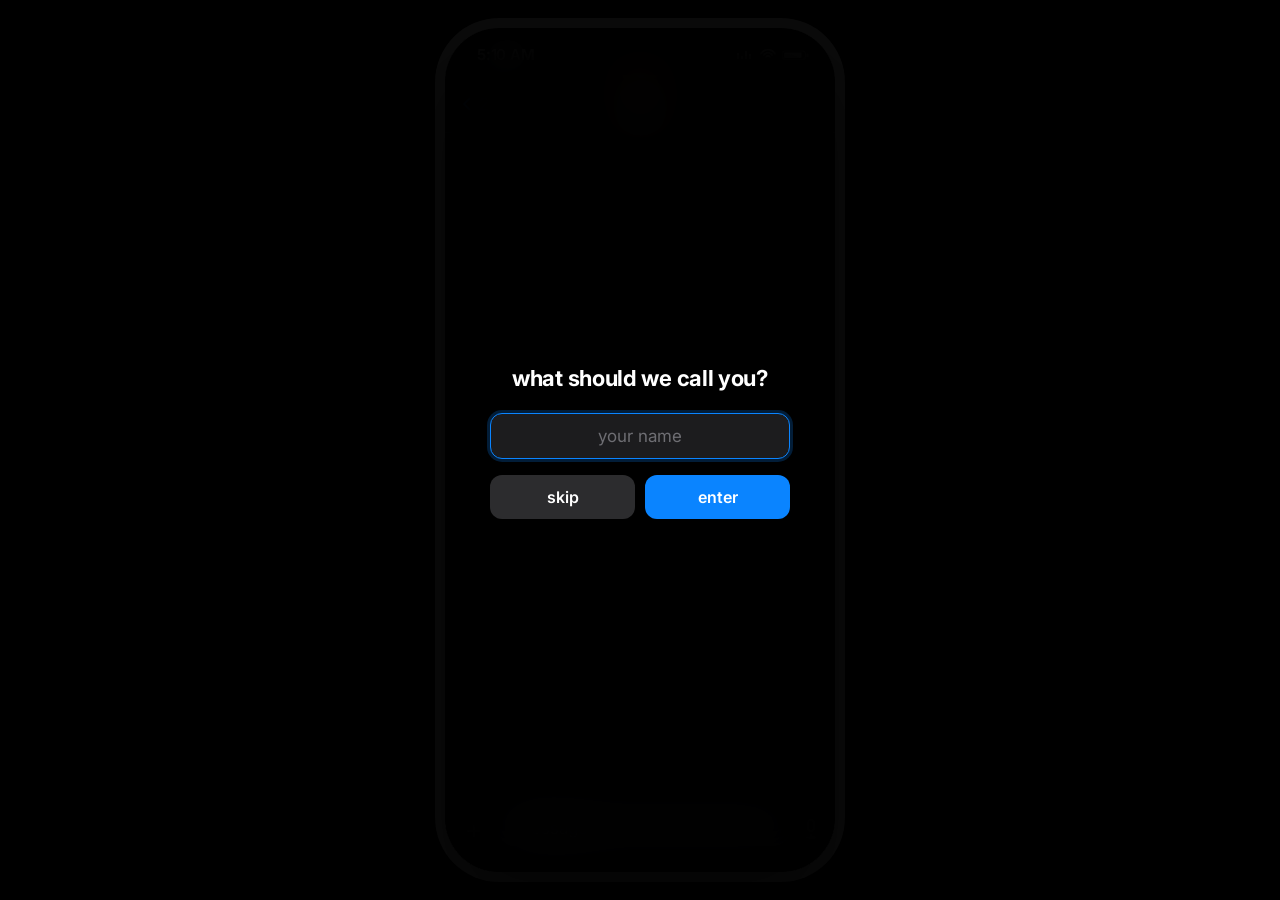
<file: index.html>
<!DOCTYPE html>
<html lang="en">

<head>
    <meta charset="UTF-8">
    <meta name="viewport" content="width=device-width, initial-scale=1, viewport-fit=cover, user-scalable=no">
    <title>crust af — 2am pizza confessional</title>
    <!-- Load the existing styles for the menu page -->
    <link rel="stylesheet" href="style.css">
    <style>
        /* iMessage Specific Styles */
        #imessage-ui {
            display: flex;
            align-items: center;
            justify-content: center;
            position: absolute;
            inset: 0;
            background: #000;
            z-index: 9999;
        }

        .phone {
            width: 390px;
            height: 844px;
            background: #000;
            border-radius: 54px;
            overflow: hidden;
            display: flex;
            flex-direction: column;
            position: relative;
            box-shadow: 0 40px 80px rgba(0, 0, 0, .6), 0 0 0 1px rgba(255, 255, 255, .08) inset, 0 0 0 10px #0b0b0b;
        }

        @media(max-width:440px) {
            .phone {
                width: 100vw;
                height: 100dvh;
                border-radius: 0;
                box-shadow: none
            }
        }

        .phone::before {
            content: "";
            position: absolute;
            inset: 0;
            pointer-events: none;
            z-index: 2;
            opacity: .035;
            mix-blend-mode: screen;
            background-image: url("data:image/svg+xml,%3Csvg viewBox='0 0 256 256' xmlns='http://www.w3.org/2000/svg'%3E%3Cfilter id='n'%3E%3CfeTurbulence type='fractalNoise' baseFrequency='0.9' numOctaves='4' stitchTiles='stitch'/%3E%3C/filter%3E%3Crect width='100%25' height='100%25' filter='url(%23n)'/%3E%3C/svg%3E");
        }

        .status {
            height: 47px;
            min-height: 47px;
            display: flex;
            align-items: center;
            justify-content: space-between;
            padding: 6px 26px 0 32px;
            font-size: 15px;
            font-weight: 600;
            letter-spacing: -.2px;
            background: #000;
            position: relative;
            z-index: 30;
        }

        .status-right {
            display: flex;
            align-items: center;
            gap: 6px
        }

        .status-right svg {
            display: block
        }

        .nav-bar {
            height: 58px;
            min-height: 58px;
            display: grid;
            grid-template-columns: 72px 1fr 72px;
            align-items: center;
            padding: 0 12px;
            background: rgba(0, 0, 0, .85);
            backdrop-filter: blur(20px) saturate(180%);
            -webkit-backdrop-filter: blur(20px) saturate(180%);
            border-bottom: .5px solid rgba(255, 255, 255, .1);
            position: relative;
            z-index: 20;
        }

        .nav-left {
            color: #0a84ff;
            font-size: 17px;
            display: flex;
            align-items: center;
            gap: 2px;
            font-weight: 400
        }

        .nav-left svg {
            width: 20px;
            height: 20px;
            stroke: currentColor;
            stroke-width: 2.3;
            fill: none
        }

        .nav-center {
            display: flex;
            flex-direction: column;
            align-items: center;
            justify-content: center;
            position: relative
        }

        .avatar {
            width: 36px;
            height: 36px;
            border-radius: 50%;
            background: linear-gradient(135deg, #ff9f0a 0%, #ff375f 100%);
            display: grid;
            place-items: center;
            font-weight: 600;
            font-size: 18px;
            color: #fff;
            position: absolute;
            top: -27px;
            left: 50%;
            transform: translateX(-50%);
            box-shadow: 0 0 0 1.5px #000;
        }

        .titles {
            margin-top: 22px;
            text-align: center
        }

        .title {
            font-size: 13px;
            font-weight: 600;
            line-height: 1;
            letter-spacing: .1px
        }

        .subtitle {
            font-size: 11px;
            color: #8e8e93;
            line-height: 1;
            margin-top: 2px
        }

        .chat {
            flex: 1;
            overflow-y: auto;
            overflow-x: hidden;
            padding: 14px 14px 18px;
            display: flex;
            flex-direction: column;
            gap: 2px;
            background: #000;
            position: relative;
            z-index: 1;
            scroll-behavior: smooth;
        }

        .chat::-webkit-scrollbar {
            display: none
        }

        .chat-row {
            display: flex;
            margin: 1px 0;
            animation: in .32s cubic-bezier(.2, .8, .2, 1) both
        }

        @keyframes in {
            from {
                opacity: 0;
                transform: translateY(8px)
            }

            to {
                opacity: 1;
                transform: translateY(0)
            }
        }

        .chat-row.left {
            justify-content: flex-start
        }

        .chat-row.right {
            justify-content: flex-end
        }

        .bubble-wrap {
            display: flex;
            flex-direction: column;
            max-width: 76%
        }

        .chat-row.right .bubble-wrap {
            align-items: flex-end
        }

        .bubble {
            position: relative;
            padding: 9px 13px;
            font-size: 17px;
            line-height: 1.32;
            letter-spacing: -.24px;
            word-wrap: break-word;
        }

        .bubble.left {
            background: #1c1c1e;
            color: #fff;
            border-radius: 18px;
            border-bottom-left-radius: 4px;
            margin-left: 6px;
        }

        .bubble.right {
            background: #0a84ff;
            color: #fff;
            border-radius: 18px;
            border-bottom-right-radius: 4px;
            margin-right: 6px;
        }

        .bubble.left::before {
            content: "";
            position: absolute;
            left: -6px;
            bottom: 0;
            width: 12px;
            height: 12px;
            background: #000;
        }

        .bubble.left::after {
            content: "";
            position: absolute;
            left: -7px;
            bottom: 0;
            width: 9px;
            height: 9px;
            background: #1c1c1e;
            border-bottom-right-radius: 8px;
        }

        .bubble.right::before {
            content: "";
            position: absolute;
            right: -6px;
            bottom: 0;
            width: 12px;
            height: 12px;
            background: #000;
        }

        .bubble.right::after {
            content: "";
            position: absolute;
            right: -7px;
            bottom: 0;
            width: 9px;
            height: 9px;
            background: #0a84ff;
            border-bottom-left-radius: 8px;
        }

        .time {
            font-size: 11px;
            color: #7a7a80;
            margin: 4px 8px 8px
        }

        .chat-row.right .time {
            margin-right: 10px
        }

        .delivered {
            font-size: 11px;
            color: #8e8e93;
            margin: 2px 10px 6px;
            height: 14px;
            transition: opacity .2s
        }

        .typing-bubble {
            display: flex;
            gap: 4px;
            padding: 12px 14px;
            align-items: center
        }

        .typing-bubble span {
            width: 6px;
            height: 6px;
            border-radius: 50%;
            background: rgba(255, 255, 255, .7);
            animation: bob 1.2s infinite
        }

        .typing-bubble span:nth-child(2) {
            animation-delay: .15s
        }

        .typing-bubble span:nth-child(3) {
            animation-delay: .3s
        }

        @keyframes bob {

            0%,
            60%,
            100% {
                transform: translateY(0);
                opacity: .55
            }

            30% {
                transform: translateY(-4px);
                opacity: 1
            }
        }

        .bubble.image {
            padding: 3px;
            background: #1c1c1e;
            overflow: hidden;
            max-width: 260px
        }

        .bubble.image img {
            display: block;
            width: 100%;
            height: auto;
            border-radius: 15px;
            max-width: 254px
        }

        .msg-sticker {
            margin: 10px 0 8px 10px;
            padding: 8px 12px;
            border: 2px solid #ff3b30;
            color: #ff3b30;
            font-weight: 800;
            font-size: 13.5px;
            line-height: 1.05;
            letter-spacing: .2px;
            transform: rotate(-7deg);
            background: rgba(0, 0, 0, .55);
            backdrop-filter: blur(2px);
            border-radius: 8px;
            text-align: center;
            box-shadow: 0 2px 10px rgba(255, 59, 48, .12);
            animation: pop .4s cubic-bezier(.2, 1.5, .4, 1) both;
        }

        .app-bubble {
            padding: 6px;
            background: #1c1c1e;
            max-width: 300px;
            cursor: pointer;
            border-radius: 18px;
        }

        .app-bubble:hover {
            background: #2c2c2e;
        }

        .app-card {
            display: flex;
            gap: 10px;
            align-items: center;
            padding: 4px
        }

        .app-thumb {
            width: 54px;
            height: 54px;
            border-radius: 11px;
            object-fit: cover;
            background: #111;
            flex-shrink: 0
        }

        .app-meta {
            min-width: 0
        }

        .app-title {
            font-size: 14.5px;
            font-weight: 600;
            letter-spacing: -.1px;
            white-space: nowrap;
            overflow: hidden;
            text-overflow: ellipsis
        }

        .app-sub {
            font-size: 12px;
            color: #98989f;
            margin-top: 2px;
            white-space: nowrap;
            overflow: hidden;
            text-overflow: ellipsis
        }

        .composer {
            height: 76px;
            min-height: 76px;
            padding: 8px 12px 22px;
            display: flex;
            align-items: center;
            gap: 8px;
            background: #000;
            border-top: .5px solid rgba(255, 255, 255, .08);
            position: relative;
            z-index: 10;
        }

        .plus {
            width: 32px;
            height: 32px;
            display: grid;
            place-items: center;
            color: #7c7c80;
            font-size: 28px;
            font-weight: 300
        }

        .fake-input {
            flex: 1;
            height: 36px;
            background: #1c1c1e;
            border-radius: 18px;
            display: flex;
            align-items: center;
            padding: 0 14px;
            color: #6f6f75;
            font-size: 17px;
            border: 1px solid rgba(255, 255, 255, .06);
        }

        .mic {
            width: 24px;
            height: 24px;
            opacity: .65
        }

        .gate {
            position: absolute;
            inset: 0;
            z-index: 200;
            background: rgba(0, 0, 0, .92);
            backdrop-filter: blur(24px);
            -webkit-backdrop-filter: blur(24px);
            display: flex;
            align-items: center;
            justify-content: center;
            padding: 24px;
            transition: opacity .28s;
        }

        .gate-inner {
            width: 100%;
            max-width: 300px;
            text-align: center;
            transform: translateY(-8px)
        }

        .gate-title {
            font-size: 22px;
            font-weight: 700;
            letter-spacing: -.3px;
            margin-bottom: 22px
        }

        #nameInput {
            width: 100%;
            height: 46px;
            background: #1c1c1e;
            border: 1px solid rgba(255, 255, 255, .12);
            border-radius: 12px;
            color: #fff;
            font-size: 17px;
            text-align: center;
            outline: none;
            padding: 0 14px;
            margin-bottom: 16px;
            font-family: inherit;
        }

        #nameInput::placeholder {
            color: #6e6e73
        }

        #nameInput:focus {
            border-color: #0a84ff;
            box-shadow: 0 0 0 3px rgba(10, 132, 255, .22)
        }

        .gate-actions {
            display: flex;
            gap: 10px
        }

        .gate-actions button {
            flex: 1;
            height: 44px;
            border-radius: 12px;
            border: none;
            font-size: 16px;
            font-weight: 600;
            font-family: inherit;
            cursor: pointer;
            transition: transform .08s;
        }

        .gate-actions button:active {
            transform: scale(.97)
        }

        .ghost {
            background: #2c2c2e;
            color: #fff
        }

        .primary {
            background: #0a84ff;
            color: #fff
        }

        /* Hidden state for menu UI */
        #menu-ui {
            display: none;
            width: 100vw;
            height: 100dvh;
            position: absolute;
            inset: 0;
            z-index: 1000;
        }
    </style>
</head>

<body>

    <!-- iMessage Hero UI -->
    <div id="imessage-ui">
        <div class="phone">
            <div class="gate" id="gate">
                <div class="gate-inner">
                    <div class="gate-title">what should we call you?</div>
                    <input id="nameInput" placeholder="your name" maxlength="16" autocomplete="off" autocapitalize="off"
                        spellcheck="false">
                    <div class="gate-actions">
                        <button class="ghost" id="skipBtn">skip</button>
                        <button class="primary" id="enterBtn">enter</button>
                    </div>
                </div>
            </div>

            <div class="status">
                <div id="statusTime">9:41</div>
                <div class="status-right">
                    <svg width="18" height="12" viewBox="0 0 18 12">
                        <path fill="white" d="M1 10h2V4H1v6Zm4 0h2V7H5v3Zm4 0h2V2H9v8Zm4 0h2V5h-2v5Z" />
                    </svg>
                    <svg width="16" height="12" viewBox="0 0 16 12">
                        <path fill="white"
                            d="M8 0C4.7 0 1.8 1.6.3 4.1c-.2.4 0 .9.4 1.1.4.2.9 0 1.1-.4C3 2.7 5.4 1.4 8 1.4s5 1.3 6.2 3.4c.2.4.7.6 1.1.4.4-.2.6-.7.4-1.1C14.2 1.6 11.3 0 8 0Zm0 3c-2 0-3.8 1-4.9 2.6-.2.4-.1.9.3 1.1.4.2.9.1 1.1-.3C5.3 5.2 6.6 4.4 8 4.4s2.7.8 3.5 2c.2.4.7.5 1.1.3.4-.2.5-.7.3-1.1C11.8 4 10 3 8 3Zm0 3c-1 0-1.9.5-2.4 1.3-.3.4-.2.9.2 1.1.4.3.9.2 1.1-.2.2-.3.6-.5 1.1-.5s.9.2 1.1.5c.2.4.7.5 1.1.2.4-.2.5-.7.2-1.1C9.9 6.5 9 6 8 6Z" />
                    </svg>
                    <svg width="27" height="12" viewBox="0 0 27 12">
                        <rect x="0.5" y="2" width="23" height="8.5" rx="2.8" stroke="white" stroke-opacity=".35"
                            fill="none" />
                        <rect x="2" y="3.5" width="17.5" height="5.5" rx="1.3" fill="white" />
                        <rect x="24.5" y="4.5" width="2" height="3.5" rx="1" fill="white" fill-opacity=".35" />
                    </svg>
                </div>
            </div>

            <div class="nav-bar">
                <div class="nav-left">
                    <svg viewBox="0 0 24 24">
                        <path d="M15.5 19l-7-7 7-7" />
                    </svg>
                    <span>2</span>
                </div>
                <div class="nav-center">
                    <div class="avatar">c</div>
                    <div class="titles">
                        <div class="title">crust af</div>
                        <div class="subtitle">iMessage</div>
                    </div>
                </div>
            </div>

            <div class="chat" id="chat"></div>

            <div class="composer">
                <div class="plus">+</div>
                <div class="fake-input">iMessage</div>
                <svg class="mic" viewBox="0 0 24 24" fill="none" stroke="#7d7d81" stroke-width="1.8"
                    stroke-linecap="round">
                    <path d="M12 18.5v3M8 21.5h8M12 15a3 3 0 0 0 3-3V7a3 3 0 1 0-6 0v5a3 3 0 0 0 3 3z" />
                </svg>
            </div>
        </div>
    </div>

    <!-- Menu App UI -->
    <div id="menu-ui">
        <div class="app" id="app">
            <section id="hero">
                <div class="marquee-container">
                    <div class="marquee-content">
                        SOLD OUT SOON • DON'T THINK JUST ORDER • KITCHEN CLOSES AT 4AM • BAD DECISIONS TASTE BETTER •
                        SOLD OUT SOON • DON'T THINK JUST ORDER • KITCHEN CLOSES AT 4AM • BAD DECISIONS TASTE BETTER •
                    </div>
                </div>
                <div class="hero-bg">
                    <img src="pizza-cheesy-chaos.jpg" alt="cheese pull">
                    <div class="hero-gradient"></div>
                    <div class="grain"></div>
                </div>
                <div class="hero-content">
                    <div class="logo">CRUSTY AF</div>
                    <div class="headline">
                        <div>fuck healthy.</div>
                        <div>fuck presentation.</div>
                        <div>just eat.</div>
                    </div>
                    <div class="sub">2am pizza for thane. no menu, just confessions.</div>
                    <button class="cta" id="cta">confess why you're here</button>
                    <div class="live"><span class="dot"></span><span>● <span id="live-count">47</span> people confessing
                            right now</span></div>

                    <div class="sticker" id="sticker1">NO<br>REFUNDS</div>
                    <div class="sticker" id="sticker2">OPEN<br>LATE</div>
                </div>
                <div class="scroll" id="scrollHint">↓</div>
                <div class="fomo-ticker" id="fomoTicker"></div>
            </section>

            <section id="confessional" aria-hidden="true">
                <div class="conf-header">
                    <button class="back" id="backBtn" aria-label="Back">←</button>
                    <div class="conf-logo">CRUSTY AF</div>
                    <div class="conf-meta">
                        <div id="clock">2:37 AM</div>
                        <button class="cart-btn" id="cartBtn">🍕 <span id="cart-count">0</span></button>
                    </div>
                </div>
                <div class="conf-body">
                    <div class="conf-inner">
                        <!-- STEP 1 -->
                        <div class="step" id="step1">
                            <div class="step-label">STEP 1 — CONFESS</div>
                            <h2 class="step-title">why the fuck are you up?</h2>
                            <p class="step-sub">No judgment. We cook based on your damage, not a menu.</p>
                            <div class="confession-grid" id="confessGrid">
                                <button class="confess-btn" data-confess="high">high af 😶‍🌫️<span>munchies level:
                                        critical</span></button>
                                <button class="confess-btn" data-confess="heartbroken">broke up / heartbroken
                                    🥀<span>needs cheese therapy</span></button>
                                <button class="confess-btn" data-confess="drunk">drunk munchies 🥴<span>spicy + greasy =
                                        perfect</span></button>
                                <button class="confess-btn" data-confess="work">fucked up day at work ☠️<span>revenge
                                        eating</span></button>
                                <button class="confess-btn" data-confess="sleep">can't sleep 👁️<span>3am
                                        doomscroll</span></button>
                                <button class="confess-btn" data-confess="gym">starving after gym 🥩<span>protein? nah,
                                        pizza</span></button>
                                <button class="confess-btn" data-confess="studying">studying till 2am ☕<span>brain
                                        fuel</span></button>
                                <button class="confess-btn" data-confess="bored">just bored 🫠<span>thane is dead
                                        rn</span></button>
                            </div>
                        </div>

                        <!-- STEP 2 -->
                        <div class="step" id="step2" style="display:none; opacity:0; transform:translateY(20px);">
                            <div class="step-label">STEP 2 — WE HEARD YOU</div>
                            <div class="pizzas-head">
                                <h2 class="step-title" id="step2title"
                                    style="margin:0; font-size:clamp(28px,5vw,40px);">for your situation:</h2>
                                <button class="back-to-confess" id="backToConfess">← change confession</button>
                            </div>
                            <p class="step-sub" id="step2sub">Handpicked. No healthy shit.</p>
                            <div class="pizza-grid" id="pizzaGrid"></div>
                        </div>
                    </div>
                </div>
            </section>
        </div>

        <div class="toast" id="toast">added to cart — we don't judge</div>

        <div class="cart-overlay" id="cartOverlay"></div>
        <div class="cart-drawer" id="cartDrawer">
            <div class="cart-drawer-handle"></div>
            <h3>YOUR SINS</h3>
            <div class="cart-drawer-items" id="cartItemsList"></div>
            <div class="cart-drawer-footer">
                <div class="cart-total">DAMAGE: <span id="cartTotalAmt">₹0</span></div>
                <button class="pay-btn" onclick="alert('Checkout integration pending')">PAY FOR YOUR SINS</button>
            </div>
        </div>
    </div>

    <!-- Scripts -->
    <script>
        // ---------- IMESSAGE SCRIPT ----------
        const chat = document.getElementById('chat');
        const gate = document.getElementById('gate');
        const nameInput = document.getElementById('nameInput');
        let started = false;
        let chatUserName = 'you';

        function updateTimeIMsg() {
            const d = new Date();
            document.getElementById('statusTime').textContent = d.toLocaleTimeString([], { hour: 'numeric', minute: '2-digit' });
        }
        updateTimeIMsg(); setInterval(updateTimeIMsg, 30000);

        const scroll = () => { chat.scrollTop = chat.scrollHeight };

        function addMessage(side, text, time) {
            const wrap = document.createElement('div');
            wrap.className = `chat-row ${side}`;
            wrap.innerHTML = `<div class="bubble-wrap"><div class="bubble ${side}"></div></div>`;
            wrap.querySelector('.bubble').textContent = text;
            if (time) {
                const t = document.createElement('div');
                t.className = 'time';
                t.textContent = time;
                wrap.querySelector('.bubble-wrap').appendChild(t);
            }
            chat.appendChild(wrap); scroll();
            return wrap;
        }

        function addMessageWithStatus(side, text, time) {
            const row = addMessage(side, text, time);
            const s = document.createElement('div');
            s.className = 'delivered';
            row.querySelector('.bubble-wrap').appendChild(s);
            return { row, status: s };
        }

        function showTyping(side) {
            hideTyping();
            const el = document.createElement('div');
            el.className = `chat-row ${side}`; el.id = 'typing';
            el.innerHTML = `<div class="bubble-wrap"><div class="bubble ${side} typing-bubble"><span></span><span></span></div></div>`;
            chat.appendChild(el); scroll();
        }
        function hideTyping() { document.getElementById('typing')?.remove(); }

        function addImage(side, src) {
            const row = document.createElement('div');
            row.className = `chat-row ${side}`;
            row.innerHTML = `<div class="bubble-wrap"><div class="bubble ${side} image"><img alt="pizza" src="${src}"></div></div>`;
            chat.appendChild(row); scroll();
        }

        function addSticker() {
            const row = document.createElement('div');
            row.className = 'chat-row left';
            row.innerHTML = `<div class="msg-sticker">YOU'RE NOT<br>SHARING<br>THIS.</div>`;
            chat.appendChild(row); scroll();
        }

        function transitionToMenu() {
            // Hide iMessage UI, show Menu UI
            document.getElementById('imessage-ui').style.display = 'none';
            document.getElementById('menu-ui').style.display = 'block';

            // Update personalization
            const heroSub = document.querySelector('#hero .sub');
            if (heroSub) heroSub.textContent = `hey ${chatUserName}. confess your sins.`;
        }

        function addAppCard() {
            const row = document.createElement('div');
            row.className = 'chat-row left';
            row.innerHTML = `
    <div class="bubble-wrap" style="position:relative; z-index:50;">
      <div class="app-bubble" style="transition:transform 0.1s;" onmouseover="this.style.transform='scale(0.98)'" onmouseout="this.style.transform='scale(1)'">
        <div class="app-card">
          <img class="app-thumb" src="pepperoni-pizza.jpg" alt="">
          <div class="app-meta">
            <div class="app-title">CRUST AF — Order now</div>
            <div class="app-sub">4,247 orders tonight • Mumbai only</div>
          </div>
        </div>
      </div>
    </div>`;

            const bubbleApp = row.querySelector('.app-bubble');
            bubbleApp.addEventListener('click', transitionToMenu);

            chat.appendChild(row); scroll();
        }

        const sleep = ms => new Promise(r => setTimeout(r, ms));

        async function runSequence() {
            await sleep(650);
            addMessage('left', `bro ${chatUserName} im starving`, '2:14 AM');
            await sleep(1450);
            addMessage('right', "same. everything's closed", '2:15 AM');
            await sleep(1150);
            addMessage('left', 'wait crust af is open till 4', '2:16 AM');
            await sleep(400);
            showTyping('left');
            await sleep(2000);
            hideTyping();
            await sleep(150);
            addMessage('right', 'no way', '2:16 AM');
            await sleep(800);
            addImage('left', 'bbq-pizza.jpg');
            await sleep(600);
            addSticker();
            await sleep(900);
            showTyping('right');
            await sleep(1500);
            hideTyping();
            await sleep(200);
            const m = addMessageWithStatus('right', 'link?', '2:17 AM');
            await sleep(500);
            m.status.textContent = 'Delivered';
            await sleep(800);
            m.status.textContent = 'Read 2:17 AM';
            await sleep(700);
            addAppCard();
        }

        function start() {
            if (started) return;
            started = true;
            chatUserName = (nameInput.value.trim() || 'bro').toLowerCase().replace(/[^a-z0-9 ]/gi, '').slice(0, 12);
            if (!chatUserName) chatUserName = 'bro';

            gate.style.opacity = '0';
            setTimeout(() => gate.remove(), 280);
            runSequence();
        }

        document.getElementById('enterBtn').onclick = start;
        document.getElementById('skipBtn').onclick = start;
        nameInput.addEventListener('keydown', e => { if (e.key === 'Enter') { e.preventDefault(); start(); } });
        setTimeout(() => nameInput.focus(), 80);
    </script>

    <!-- Load the external menu script -->
    <script src="script.js"></script>
</body>

</html>
</file>
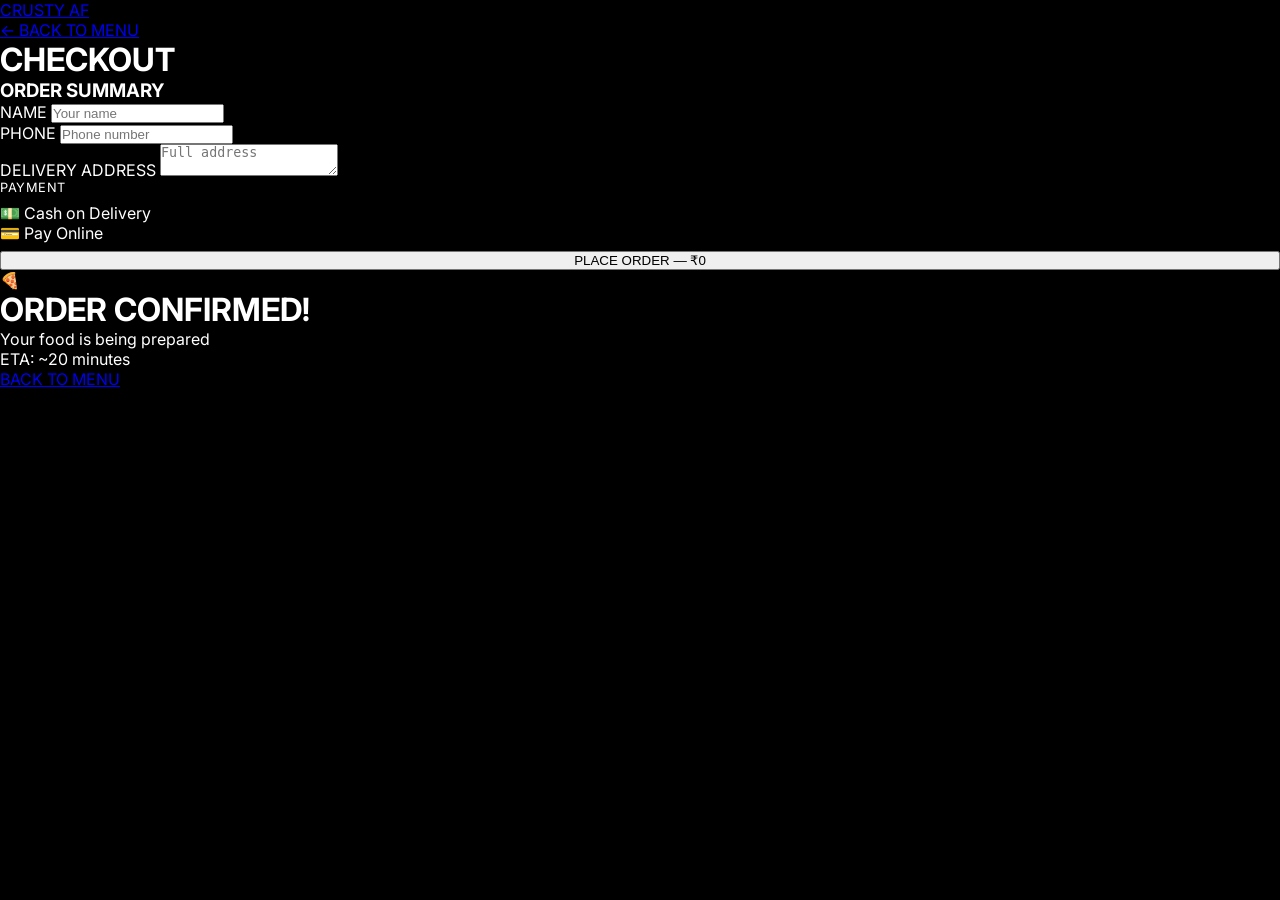
<file: checkout.html>
<!DOCTYPE html>
<html lang="en">
<head>
  <meta charset="UTF-8">
  <meta name="viewport" content="width=device-width, initial-scale=1.0">
  <meta name="description" content="Checkout — Crusty AF">
  <title>CHECKOUT — CRUSTY AF</title>
  <link rel="stylesheet" href="style.css">
</head>
<body>

  <!-- NAV -->
  <nav class="nav scrolled">
    <a href="index.html" class="nav-logo">CRUSTY <span>AF</span></a>
    <div class="nav-links">
      <a href="menu.html">← BACK TO MENU</a>
    </div>
  </nav>

  <!-- CHECKOUT -->
  <div class="checkout-page">
    <h1>CHECKOUT</h1>

    <!-- ORDER SUMMARY -->
    <div class="order-summary">
      <h3>ORDER SUMMARY</h3>
      <div id="summaryItems"></div>
      <div class="summary-total" id="summaryTotal"></div>
    </div>

    <!-- FORM -->
    <form id="checkoutForm" onsubmit="placeOrder(event)">
      <div class="form-group">
        <label>NAME</label>
        <input type="text" id="custName" placeholder="Your name" required>
      </div>
      <div class="form-group">
        <label>PHONE</label>
        <input type="tel" id="custPhone" placeholder="Phone number" required>
      </div>
      <div class="form-group">
        <label>DELIVERY ADDRESS</label>
        <textarea id="custAddress" placeholder="Full address" required></textarea>
      </div>

      <label style="font-size:.8rem;color:var(--text2);margin-bottom:8px;display:block;letter-spacing:.04em">PAYMENT</label>
      <div class="payment-toggle">
        <div class="pay-option active" onclick="selectPay(this, 'cod')">💵 Cash on Delivery</div>
        <div class="pay-option" onclick="selectPay(this, 'online')">💳 Pay Online</div>
      </div>

      <button type="submit" class="btn btn-primary" style="width:100%;margin-top:8px" id="placeBtn">
        PLACE ORDER — <span id="orderTotal">₹0</span>
      </button>
    </form>
  </div>

  <!-- SUCCESS OVERLAY -->
  <div class="success-overlay" id="successOverlay">
    <div class="success-emoji">🍕</div>
    <h1>ORDER CONFIRMED!</h1>
    <p>Your food is being prepared</p>
    <p>ETA: ~20 minutes</p>
    <div class="order-id" id="orderId"></div>
    <a href="menu.html" class="btn btn-ghost">BACK TO MENU</a>
  </div>

  <script src="script.js"></script>
  <script>
    function renderSummary() {
      const cart = getCart();
      const items = document.getElementById('summaryItems');
      const total = document.getElementById('summaryTotal');
      const orderTotal = document.getElementById('orderTotal');

      if (cart.length === 0) {
        items.innerHTML = '<p style="color:var(--text3);font-size:.9rem">No items — <a href="menu.html" style="color:var(--red)">add something</a></p>';
        total.innerHTML = '';
        return;
      }

      items.innerHTML = cart.map(i => `
        <div class="summary-item">
          <span>${i.name} × ${i.qty}</span>
          <span>₹${i.price * i.qty}</span>
        </div>
      `).join('');

      const t = getTotal();
      total.innerHTML = `<span>Total</span><span>₹${t}</span>`;
      if (orderTotal) orderTotal.textContent = '₹' + t;
    }

    function selectPay(el, method) {
      document.querySelectorAll('.pay-option').forEach(o => o.classList.remove('active'));
      el.classList.add('active');
    }

    function placeOrder(e) {
      e.preventDefault();
      if (getCart().length === 0) { alert('Add some items first!'); return; }

      const btn = document.getElementById('placeBtn');
      btn.textContent = 'PLACING ORDER...';
      btn.disabled = true;

      setTimeout(() => {
        const orderId = 'CRUST-' + Math.random().toString(36).substring(2,8).toUpperCase();
        document.getElementById('orderId').textContent = 'Order ' + orderId;
        document.getElementById('successOverlay').classList.add('show');
        localStorage.removeItem('crustyCart');
      }, 1500);
    }

    document.addEventListener('DOMContentLoaded', renderSummary);
  </script>
</body>
</html>
</file>
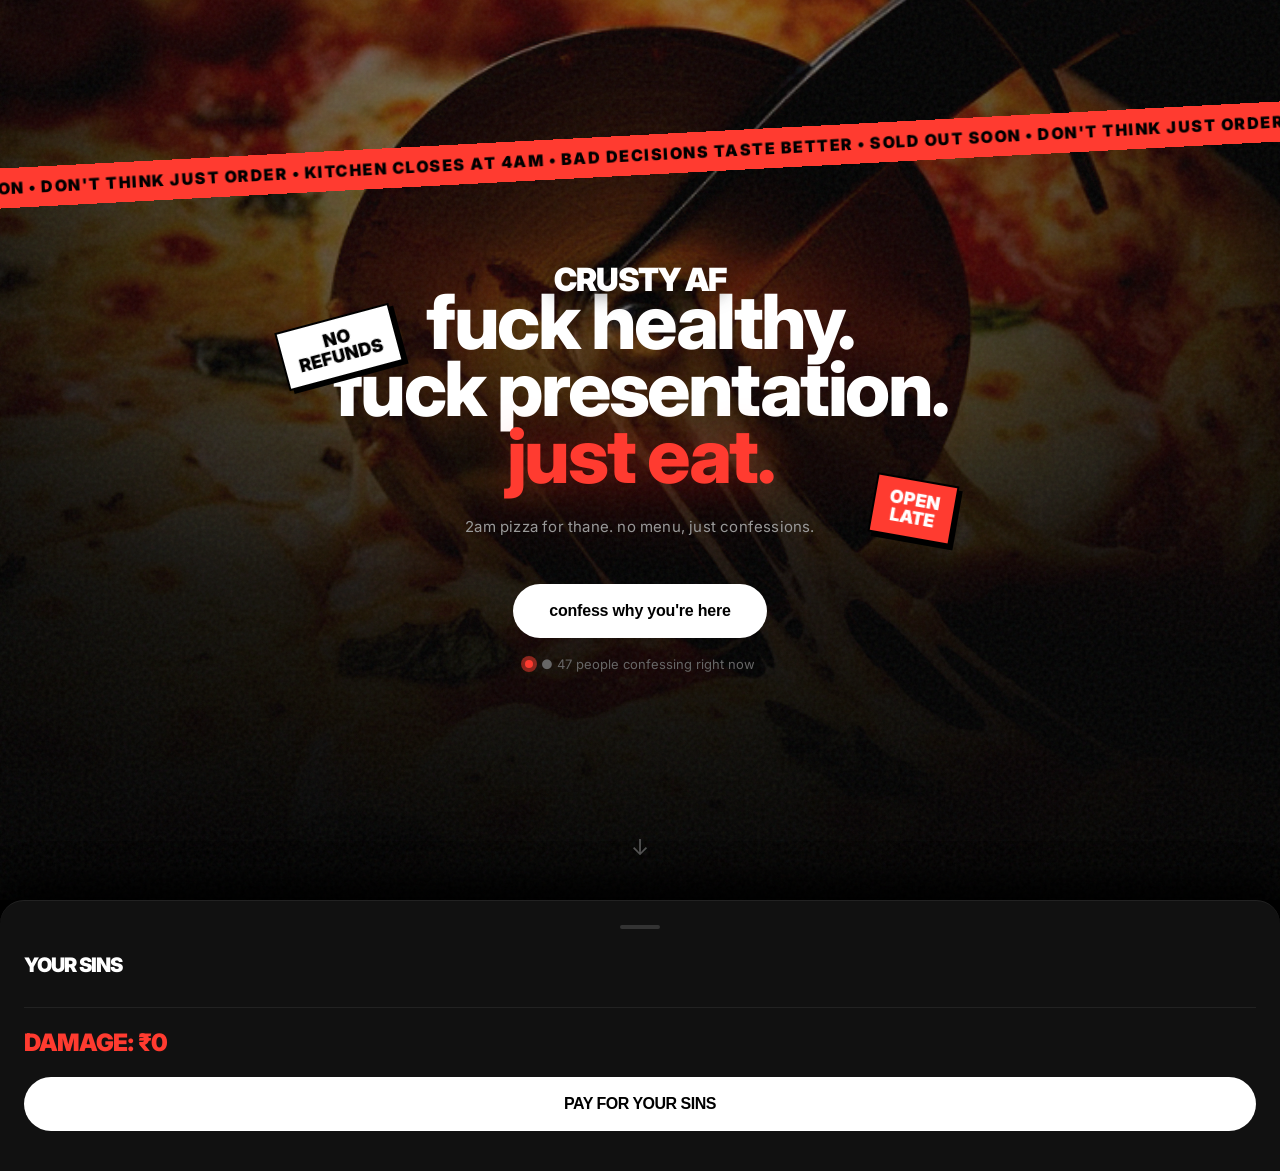
<file: menu.html>
<!DOCTYPE html>
<html lang="en">
<head>
<meta charset="UTF-8">
<meta name="viewport" content="width=device-width, initial-scale=1, maximum-scale=1, user-scalable=no">
<title>CRUSTY AF — 2am pizza confessional</title>
<link rel="stylesheet" href="style.css">
</head>
<body>
<div class="app" id="app">
  <!-- HERO -->
  <section id="hero">
    <div class="marquee-container">
      <div class="marquee-content">
        SOLD OUT SOON • DON'T THINK JUST ORDER • KITCHEN CLOSES AT 4AM • BAD DECISIONS TASTE BETTER • SOLD OUT SOON • DON'T THINK JUST ORDER • KITCHEN CLOSES AT 4AM • BAD DECISIONS TASTE BETTER •
      </div>
    </div>
    <div class="hero-bg">
      <!-- Dark moody background pizza shot -->
      <img src="pizza-cheesy-chaos.jpg" alt="cheese pull">
      <div class="hero-gradient"></div>
      <div class="grain"></div>
    </div>
    <div class="hero-content">
      <div class="logo">CRUSTY AF</div>
      <div class="headline">
        <div>fuck healthy.</div>
        <div>fuck presentation.</div>
        <div>just eat.</div>
      </div>
      <div class="sub">2am pizza for thane. no menu, just confessions.</div>
      <button class="cta" id="cta">confess why you're here</button>
      <div class="live"><span class="dot"></span><span>● <span id="live-count">47</span> people confessing right now</span></div>
      
      <!-- Stickers -->
      <div class="sticker" id="sticker1">NO<br>REFUNDS</div>
      <div class="sticker" id="sticker2">OPEN<br>LATE</div>
    </div>
    <div class="scroll" id="scrollHint">↓</div>
    <div class="fomo-ticker" id="fomoTicker"></div>
  </section>

  <!-- CONFESSIONAL -->
  <section id="confessional" aria-hidden="true">
    <div class="conf-header">
      <button class="back" id="backBtn" aria-label="Back">←</button>
      <div class="conf-logo">CRUSTY AF</div>
      <div class="conf-meta">
        <div id="clock">2:37 AM</div>
        <button class="cart-btn" id="cartBtn">🍕 <span id="cart-count">0</span></button>
      </div>
    </div>
    <div class="conf-body">
      <div class="conf-inner">
        <!-- STEP 1 -->
        <div class="step" id="step1">
          <div class="step-label">STEP 1 — CONFESS</div>
          <h2 class="step-title">why the fuck are you up?</h2>
          <p class="step-sub">No judgment. We cook based on your damage, not a menu.</p>
          <div class="confession-grid" id="confessGrid">
            <button class="confess-btn" data-confess="high">high af 🌿<span>munchies level: critical</span></button>
            <button class="confess-btn" data-confess="heartbroken">broke up / heartbroken 💔<span>needs cheese therapy</span></button>
            <button class="confess-btn" data-confess="drunk">drunk munchies 🍺<span>spicy + greasy = perfect</span></button>
            <button class="confess-btn" data-confess="work">fucked up day at work 💻<span>revenge eating</span></button>
            <button class="confess-btn" data-confess="sleep">can't sleep 😵💫<span>3am doomscroll</span></button>
            <button class="confess-btn" data-confess="gym">starving after gym 🏋️<span>protein? nah, pizza</span></button>
            <button class="confess-btn" data-confess="studying">studying till 2am 📚<span>brain fuel</span></button>
            <button class="confess-btn" data-confess="bored">just bored 🥱<span>thane is dead rn</span></button>
          </div>
        </div>

        <!-- STEP 2 -->
        <div class="step" id="step2" style="display:none; opacity:0; transform:translateY(20px);">
          <div class="step-label">STEP 2 — WE HEARD YOU</div>
          <div class="pizzas-head">
            <h2 class="step-title" id="step2title" style="margin:0; font-size:clamp(28px,5vw,40px);">for your situation:</h2>
            <button class="back-to-confess" id="backToConfess">← change confession</button>
          </div>
          <p class="step-sub" id="step2sub">Handpicked. No healthy shit.</p>
          <div class="pizza-grid" id="pizzaGrid"></div>
        </div>
      </div>
    </div>
  </section>
</div>

<!-- Toast -->
<div class="toast" id="toast">added to cart — we don't judge</div>

<!-- CART DRAWER -->
<div class="cart-overlay" id="cartOverlay"></div>
<div class="cart-drawer" id="cartDrawer">
  <div class="cart-drawer-handle"></div>
  <h3>YOUR SINS</h3>
  <div class="cart-drawer-items" id="cartItemsList"></div>
  <div class="cart-drawer-footer">
    <div class="cart-total">DAMAGE: <span id="cartTotalAmt">₹0</span></div>
    <button class="pay-btn" onclick="alert('Checkout integration pending')">PAY FOR YOUR SINS</button>
  </div>
</div>

<script src="script.js"></script>
</body>
</html>
</file>
<file: style.css>
@import url('https://fonts.googleapis.com/css2?family=Inter:wght@500;600;700;800;900&display=swap');

* { margin:0; padding:0; box-sizing:border-box; }
html, body { height:100%; overscroll-behavior:none; }
body {
  background:#000;
  color:#fff;
  font-family: 'Inter', -apple-system, BlinkMacSystemFont, "SF Pro Display", "Helvetica Neue", Helvetica, Arial, sans-serif;
  -webkit-font-smoothing: antialiased;
  overflow:hidden;
  touch-action: manipulation;
}

.app { position:relative; width:100vw; height:100dvh; overflow:hidden; }

/* HERO */
#hero {
  position:absolute; inset:0; z-index:1;
  display:flex; flex-direction:column; align-items:center; justify-content:center;
  text-align:center; padding:24px;
  transition: transform .7s cubic-bezier(.16,1,.3,1), opacity .7s cubic-bezier(.16,1,.3,1);
  will-change: transform, opacity;
}
.hero-bg { position:absolute; inset:0; overflow:hidden; }
.hero-bg img { width:100%; height:100%; object-fit:cover; object-position:center 40%; transform:scale(1.05); filter: brightness(0.85) contrast(1.4) saturate(1.6) sepia(0.1); }
.hero-gradient { position:absolute; inset:0; background:radial-gradient(circle at center 40%, rgba(0,0,0,0) 0%, rgba(0,0,0,0.6) 60%, #000 100%), linear-gradient(to bottom, rgba(0,0,0,0.1) 0%, rgba(0,0,0,0.8) 65%, #000 100%); }
.grain { position:absolute; inset:0; opacity:.08; mix-blend-mode:screen; pointer-events:none; background-image:url("data:image/svg+xml,%3Csvg viewBox='0 0 256 256' xmlns='http://www.w3.org/2000/svg'%3E%3Cfilter id='noise'%3E%3CfeTurbulence type='fractalNoise' baseFrequency='0.9' numOctaves='4' stitchTiles='stitch'/%3E%3C/filter%3E%3Crect width='100%25' height='100%25' filter='url(%23noise)'/%3E%3C/svg%3E"); }

.hero-content { position:relative; z-index:2; width:100%; max-width:900px; display:flex; flex-direction:column; align-items:center; }
.logo { position:absolute; top:32px; left:50%; transform:translateX(-50%); font-size:clamp(24px,4vw,32px); font-weight:900; letter-spacing:-1px; color:#fff; text-shadow:0 2px 20px rgba(0,0,0,.8); cursor:pointer; z-index:50; }

.headline { margin-top:clamp(60px,10vh,0px); font-size:clamp(42px,9.5vw,76px); font-weight:800; line-height:.88; letter-spacing:-2.5px; text-transform:lowercase; }
.headline div { opacity:0; transform:translateY(20px); animation:rise .8s cubic-bezier(.16,1,.3,1) forwards; }
.headline div:nth-child(1){ animation-delay:.1s }
.headline div:nth-child(2){ animation-delay:.2s }
.headline div:nth-child(3){ animation-delay:.3s; color:#FF3B30; text-shadow:0 0 40px rgba(255,59,48,.3); }
@keyframes rise { to { opacity:1; transform:translateY(0) } }

.sub { font-size:15px; color:#999; margin-top:28px; letter-spacing:.2px; opacity:0; animation:fade .8s .5s forwards; }
@keyframes fade { to { opacity:1 } }

.cta {
  margin-top:48px; padding:18px 36px; background:#fff; color:#000; font-weight:700; font-size:16px;
  border-radius:30px; border:none; cursor:pointer; letter-spacing:-.2px;
  transition:transform .25s cubic-bezier(.16,1,.3,1), box-shadow .25s, background .2s;
  opacity:0; animation:fade .8s .6s forwards; box-shadow:0 0 0 rgba(255,255,255,0);
  -webkit-tap-highlight-color:transparent;
}
.cta:hover { transform:scale(1.05); box-shadow:0 8px 24px rgba(255,255,255,.2); }
.cta:active { transform:scale(.98); }

.live { display:flex; align-items:center; gap:8px; margin-top:18px; font-size:13px; color:#666; opacity:0; animation:fade .8s .7s forwards; }
.dot { width:8px; height:8px; background:#FF3B30; border-radius:50%; position:relative; }
.dot::after { content:''; position:absolute; inset:-4px; border-radius:50%; background:#FF3B30; opacity:.5; animation:pulse 2s infinite; }
@keyframes pulse { 0%,100%{ transform:scale(1); opacity:.5 } 50%{ transform:scale(1.8); opacity:0 } }

.scroll { position:absolute; bottom:28px; left:50%; transform:translateX(-50%); color:#555; font-size:22px; animation:bounce 2s infinite; cursor:pointer; padding:12px; }
@keyframes bounce { 0%,20%,50%,80%,100%{ transform:translateX(-50%) translateY(0) } 40%{ transform:translateX(-50%) translateY(-10px) } 60%{ transform:translateX(-50%) translateY(-5px) } }

@media (max-width:640px){
  .headline { font-size:clamp(40px,11vw,56px); letter-spacing:-1.8px; }
  .cta { width:100%; max-width:320px; }
  .logo { top:24px; }
}

/* CONFESSIONAL */
#confessional {
  position:absolute; inset:0; z-index:10; background:#000;
  transform:translateY(100%); transition:transform .75s cubic-bezier(.16,1,.3,1);
  will-change:transform; display:flex; flex-direction:column; height:100dvh;
  border-top-left-radius:24px; border-top-right-radius:24px; overflow:hidden;
  box-shadow:0 -10px 40px rgba(0,0,0,.8);
}
#confessional.active { transform:translateY(0); }
.app.confessional-open #hero { transform:scale(.95); opacity:.35; pointer-events:none; }

.conf-header {
  display:flex; align-items:center; justify-content:space-between; padding:14px 16px;
  background:rgba(5,5,5,.8); backdrop-filter:blur(20px) saturate(180%); -webkit-backdrop-filter:blur(20px) saturate(180%);
  border-bottom:1px solid #141414; position:sticky; top:0; z-index:5;
}
.back {
  width:40px; height:40px; display:grid; place-items:center; border-radius:50%;
  background:#0f0f0f; border:1px solid #1f1f1f; color:#aaa; font-size:20px; cursor:pointer;
  transition:all .2s; -webkit-tap-highlight-color:transparent;
}
.back:hover { background:#1a1a1a; color:#fff; border-color:#2a2a2a; transform:scale(1.05); }
.back:active { transform:scale(.95); }

.conf-logo { position:absolute; left:50%; transform:translateX(-50%); font-weight:900; font-size:18px; letter-spacing:-.5px; cursor:pointer; z-index:50; }

.conf-meta { display:flex; align-items:center; gap:12px; }
#clock { font-size:13px; color:#777; font-variant-numeric:tabular-nums; min-width:64px; text-align:right; }
.cart-btn {
  background:#111; border:1px solid #222; color:#fff; padding:8px 14px; border-radius:20px;
  font-size:13px; font-weight:600; cursor:pointer; display:flex; align-items:center; gap:6px;
  transition:all .2s; -webkit-tap-highlight-color:transparent;
}
.cart-btn:hover { background:#1c1c1c; border-color:#333; }
.cart-btn:active { transform:scale(.96); }

.conf-body {
  flex:1; overflow-y:auto; overflow-x:hidden; -webkit-overflow-scrolling:touch;
  padding:32px 20px 100px;
}
.conf-inner { max-width:1000px; margin:0 auto; width:100%; }

.step { transition:opacity .35s ease, transform .35s ease; }
.step-label { font-size:11px; text-transform:uppercase; letter-spacing:1.2px; color:#FF3B30; font-weight:800; margin-bottom:10px; }
.step-title { font-size:clamp(32px,6vw,52px); font-weight:800; line-height:.95; letter-spacing:-1.5px; margin-bottom:12px; }
.step-sub { color:#888; font-size:15px; margin-bottom:32px; line-height:1.4; }

.confession-grid { display:grid; grid-template-columns:repeat(2,1fr); gap:12px; }
@media (min-width:720px){ .confession-grid { grid-template-columns:repeat(3,1fr); } }
@media (min-width:1024px){ .confession-grid { grid-template-columns:repeat(4,1fr); } }

.confess-btn {
  background:#0a0a0a; border:1px solid #1c1c1c; color:#d4d4d4; padding:20px 18px; border-radius:18px;
  text-align:left; font-size:15.5px; font-weight:600; cursor:pointer; position:relative; overflow:hidden;
  transition:transform .2s, background .2s, border-color .2s, color .2s;
  line-height:1.25; -webkit-tap-highlight-color:transparent;
}
.confess-btn span { display:block; font-size:12.5px; color:#666; margin-top:6px; font-weight:500; }
.confess-btn:hover { background:#141414; border-color:#2a2a2a; transform:translateY(-2px); color:#fff; }
.confess-btn:active { transform:translateY(0) scale(.98); }
.confess-btn::after { content:''; position:absolute; inset:0; background:radial-gradient(400px circle at var(--x,50%) var(--y,50%), rgba(255,255,255,.08), transparent 40%); opacity:0; transition:opacity .3s; pointer-events:none; }
.confess-btn:hover::after { opacity:1; }

/* PIZZAS */
.pizzas-head { display:flex; align-items:center; justify-content:space-between; gap:16px; margin-bottom:20px; flex-wrap:wrap; }
.back-to-confess { background:none; border:1px solid #222; color:#999; padding:8px 14px; border-radius:20px; font-size:13px; cursor:pointer; transition:all .2s; }
.back-to-confess:hover { border-color:#444; color:#fff; }

.pizza-grid { display:grid; gap:18px; grid-template-columns:1fr; }
@media (min-width:720px){ .pizza-grid { grid-template-columns:repeat(2,1fr); } }

.menu-section-label {
  grid-column: 1 / -1; font-size: 20px; font-weight: 900; letter-spacing: -1px;
  color: #fff; margin-top: 16px; margin-bottom: 8px; text-transform: uppercase;
  border-bottom: 2px solid #222; padding-bottom: 6px;
  transition: opacity .4s ease;
}

.pizza-card {
  background:linear-gradient(180deg, #111, #0a0a0a); border:1px solid #1f1f1f; border-radius:24px; overflow:hidden;
  transition:transform .35s cubic-bezier(.16,1,.3,1), border-color .3s, box-shadow .3s; cursor:pointer;
  will-change:transform; -webkit-tap-highlight-color:transparent;
}
.pizza-card:hover { transform:translateY(-6px); border-color:#FF3B30; box-shadow:0 20px 50px rgba(255,59,48,.15); }
.pizza-img { position:relative; aspect-ratio:4/3; overflow:hidden; background:#000; }
.pizza-img img { width:100%; height:100%; object-fit:cover; transition:transform .7s cubic-bezier(.16,1,.3,1); }
.pizza-card:hover .pizza-img img { transform:scale(1.06); }
.pizza-tag { position:absolute; top:12px; left:12px; background:rgba(0,0,0,.7); backdrop-filter:blur(10px); padding:6px 10px; border-radius:12px; font-size:11px; font-weight:700; letter-spacing:.5px; text-transform:uppercase; color:#FF3B30; border:1px solid rgba(255,59,48,.3); }
.pizza-info { padding:18px 18px 20px; }
.pizza-name { font-weight:800; font-size:20px; letter-spacing:-.5px; margin-bottom:4px; }
.pizza-desc { color:#999; font-size:14px; line-height:1.4; margin-bottom:16px; min-height:38px; }
.pizza-foot { display:flex; align-items:center; justify-content:space-between; }
.pizza-price { font-weight:700; font-size:18px; letter-spacing:-.3px; }
.pizza-price span { color:#666; font-size:13px; font-weight:500; margin-left:4px; }
.add-btn { background:#fff; color:#000; border:none; padding:10px 18px; border-radius:999px; font-weight:900; font-size:14px; cursor:pointer; transition:all .2s cubic-bezier(.16,1,.3,1); }
.add-btn:hover { transform:scale(1.08); box-shadow:0 4px 16px rgba(255,255,255,.15); }
.add-btn:active { transform:scale(.96); }
.add-btn.added { background:#00FF66; color:#000; box-shadow:0 0 20px rgba(0,255,102,.5); transform:scale(1.1); pointer-events:none; }

.toast {
  position:fixed; bottom:24px; left:50%; transform:translateX(-50%) translateY(250%); z-index:100;
  background:#fff; color:#000; padding:14px 22px; border-radius:24px; font-weight:700; font-size:14.5px;
  box-shadow:0 12px 40px rgba(0,0,0,.6); transition:transform .5s cubic-bezier(.16,1,.3,1), opacity .5s; white-space:nowrap;
  opacity:0; pointer-events:none;
}
.toast.show { transform:translateX(-50%) translateY(0); opacity:1; pointer-events:auto; }

/* Scrollbar hide */
.conf-body::-webkit-scrollbar { display:none; }
.conf-body { scrollbar-width:none; }

/* --- GEN Z UPGRADES --- */

/* Marquee */
.marquee-container {
  position: absolute; top: 15%; left: -10%; width: 120%;
  background: #FF3B30; color: #000; padding: 10px 0;
  transform: rotate(-3deg); z-index: 3; overflow: hidden;
  pointer-events: none;
}
.marquee-content {
  display: inline-block; white-space: nowrap; font-weight: 900;
  font-size: 16px; letter-spacing: 1.5px;
  animation: marqueeScroll 15s linear infinite;
}
@keyframes marqueeScroll { 0% { transform: translateX(0); } 100% { transform: translateX(-50%); } }

/* Stickers */
.sticker {
  position: absolute; background: #fff; color: #000; font-weight: 900;
  font-size: 18px; line-height: 1; padding: 10px 14px; text-transform: uppercase;
  border: 2px solid #000; box-shadow: 4px 4px 0 #000; cursor: grab;
  user-select: none; z-index: 4; touch-action: none;
}
.sticker:active { cursor: grabbing; box-shadow: 2px 2px 0 #000; }
#sticker1 { top: 20%; left: 10%; transform: rotate(-15deg); }
#sticker2 { bottom: 30%; right: 15%; transform: rotate(10deg); background: #FF3B30; color:#fff; }

/* Ticker */
.fomo-ticker {
  position: absolute; bottom: 80px; left: 50%; transform: translateX(-50%) translateY(20px);
  background: rgba(15,15,15,0.85); backdrop-filter: blur(10px); border: 1px solid #333;
  padding: 10px 16px; border-radius: 12px; font-size: 13px; font-weight: 600; color: #ccc;
  opacity: 0; pointer-events: none; transition: all 0.5s cubic-bezier(.16,1,.3,1);
  white-space: nowrap; z-index: 10;
}
.fomo-ticker.show { transform: translateX(-50%) translateY(0); opacity: 1; }
.fomo-ticker strong { color: #fff; }

/* Easter Egg Glitch */
.glitch-active { animation: glitchBody 0.3s infinite; }
@keyframes glitchBody {
  0% { filter: invert(0) hue-rotate(0deg); transform: translate(2px, 2px); }
  50% { filter: invert(1) hue-rotate(180deg) contrast(2); transform: translate(-2px, -2px); }
  100% { filter: invert(0) hue-rotate(0deg); transform: translate(0, 0); }
}

/* Cart Drawer */
.cart-overlay {
  position: absolute; inset:0; z-index: 100; background: rgba(0,0,0,0.7);
  backdrop-filter: blur(5px); opacity: 0; pointer-events: none; transition: opacity 0.4s;
}
.cart-overlay.active { opacity: 1; pointer-events: auto; }
.cart-drawer {
  position: absolute; bottom: 0; left: 0; width: 100%; z-index: 101;
  background: #111; border-top-left-radius: 24px; border-top-right-radius: 24px;
  padding: 24px 24px 40px; transform: translateY(100%); transition: transform 0.5s cubic-bezier(.16,1,.3,1);
  box-shadow: 0 -10px 40px rgba(0,0,0,0.8); border-top: 1px solid #222; max-height: 80vh; display: flex; flex-direction: column;
}
.cart-drawer.active { transform: translateY(0); }
.cart-drawer-handle { width: 40px; height: 4px; background: #333; border-radius: 2px; margin: 0 auto 24px; }
.cart-drawer h3 { font-size: 20px; font-weight: 900; letter-spacing: -1px; margin-bottom: 20px; color: #fff; }
.cart-drawer-items { flex: 1; overflow-y: auto; }
.cart-item-row { display: flex; justify-content: space-between; align-items: center; margin-bottom: 14px; font-size: 15px; color: #ccc; }
.cart-item-row strong { color: #fff; font-weight: 700; }
.cart-drawer-footer { border-top: 1px solid #222; padding-top: 20px; margin-top: 10px; }
.cart-total { font-size: 24px; font-weight: 900; letter-spacing: -1px; margin-bottom: 20px; color: #FF3B30; }
.pay-btn { width: 100%; background: #fff; color: #000; font-weight: 900; font-size: 16px; border-radius: 30px; padding: 18px; border: none; cursor: pointer; transition: transform 0.2s; letter-spacing: -0.5px; }
.pay-btn:hover { transform: scale(1.02); }
.pay-btn:active { transform: scale(0.98); }
</file>
